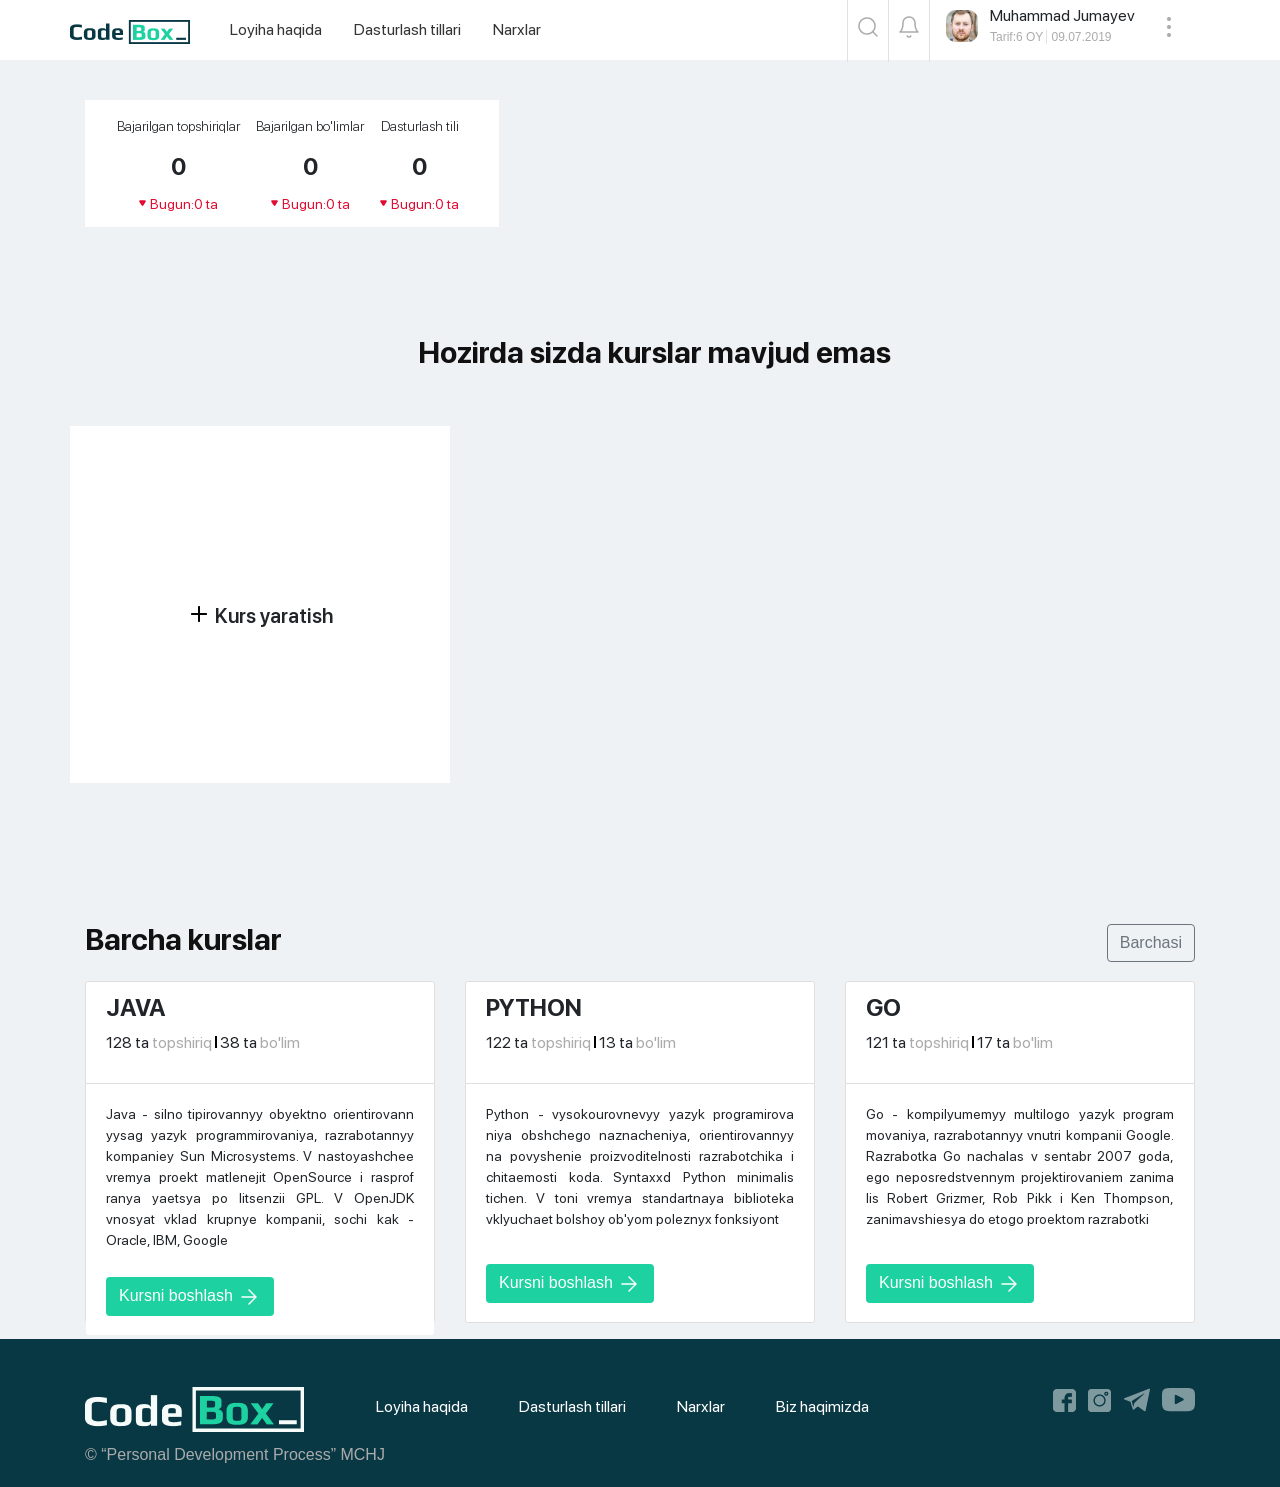
<file: max-way/homework/index.html>
<!DOCTYPE html>
<html lang="en">
<head>
    <meta charset="UTF-8">
    <title>Homework</title>
    <link rel="stylesheet" href="css/bootstrap.css">
    <link rel="stylesheet" href="css/main.css">

</head>
<body>
<nav class="navbar navbar-expand-sm bg-white">
    <div class="container">

        <div class="row w-100 d-flex align-items-center">
            <div class="d-flex col-70">
                <div>
                    <a href="#" class="navbar-brand"><img src="assets/images/Logo.png" alt="error"></a>
                </div>
                <div>
                    <ul class="navbar-nav font-sf-pro-display-regular ">
                        <li class="nav-item"><a href="#" class="nav-link ml-3">Loyiha haqida</a></li>
                        <li class="nav-item"><a href="#" class="nav-link ml-3">Dasturlash tillari</a></li>
                        <li class="nav-item"><a href="#" class="nav-link ml-3">Narxlar</a></li>
                    </ul>
                </div>
            </div>
            <div class="d-flex col-30">
                <div class="border-left px-2 pt-3">
                    <a href="#"><img src="assets/icons/search.png" alt="error"></a>
                </div>
                <div class="border-left px-2 pt-3">
                    <a href="#"><img src="assets/icons/bell.png" alt="error"></a>
                </div>
                <div class="d-flex pt-2 border-left">

                    <div class="d-flex px-3">
                        <div class="pt-1 pr-2"><img src="assets/images/image-person.png" alt="error"></div>
                        <div class="ml-1"><h6 class="font-sf-pro-display-regular">Muhammad Jumayev</h6>
                            <p class="font-weight-light font-size-for-p-nav">Tarif:6 OY <span
                                    class="border-right mr-1"></span> 09.07.2019</p></div>
                    </div>
                    <div class="pt-2 ml-3"><a href="#"><img src="assets/icons/three%20dods.png" alt="error"></a></div>
                </div>
            </div>
        </div>


    </div>
</nav>

<main>
    <div class="container">
        <section class="section-1 p-2">
            <div class="d-flex px-3">
                <div class="d-flex flex-column align-items-center p-2">
                    <div><p class="font-sf-pro-display-light">Bajarilgan topshiriqlar</p></div>
                    <div class="py-0"><h3 class="font-sf-pro-display-bold">0</h3></div>
                    <div class="d-flex">
                        <div><img src="assets/icons/Vector.png" alt="error"></div>
                        <div class="pt-1 ml-1"><p class="font-sf-pro-display-regular p-red-color">Bugun:0 ta</p></div>
                    </div>

                </div>
                <div class="d-flex flex-column align-items-center p-2">
                    <div><p class="font-sf-pro-display-light">Bajarilgan bo'limlar</p></div>
                    <div class="py-0"><h3 class="font-sf-pro-display-bold">0</h3></div>
                    <div class="d-flex">
                        <div><img src="assets/icons/Vector.png" alt="error"></div>
                        <div class="pt-1 ml-1"><p class="font-sf-pro-display-regular p-red-color">Bugun:0 ta</p></div>
                    </div>

                </div>
                <div class="d-flex flex-column align-items-center p-2">
                    <div><p class="font-sf-pro-display-light">Dasturlash tili</p></div>
                    <div class="py-0"><h3 class="font-sf-pro-display-bold">0</h3></div>
                    <div class="d-flex">
                        <div><img src="assets/icons/Vector.png" alt="error"></div>
                        <div class="pt-1 ml-1"><p class="font-sf-pro-display-regular p-red-color">Bugun:0 ta</p></div>
                    </div>

                </div>

            </div>

        </section>
        <h1 class="font-sf-pro-display-bold h1ga">Hozirda sizda kurslar mavjud emas</h1>

        <section>
            <div class="row">
                <div class="col-4 bg-white section-2 my-5">
                    <div class="d-flex justify-content-center margin-for-section-2">
                        <div><a href="#"><img src="assets/icons/plus.png" alt="error"></a></div>
                        <div class="font-sf-pro-display-semibold ml-1"><p>Kurs yaratish</p></div>
                    </div>

                </div>
                <div class="col-12 d-flex justify-content-between align-items-center section-3">
                    <h1 class="font-sf-pro-display-bold">Barcha kurslar</h1>
                    <button class="btn btn-outline-secondary" type="button">Barchasi</button>
                </div>
                <div class="col-4 my-3">
                    <div class="card">
                        <div class="card-header bg-white">
                            <h1 class="font-sf-pro-display-bold h1-card">JAVA</h1>
                            <p class="font-sf-pro-display-regular">128 ta <span
                                    class="card-body-p-grey">topshiriq</span> <span class="tayoqcha"></span> 38
                                ta <span class="card-body-p-grey">bo'lim</span></p>
                        </div>
                        <div class="card-body text-justify">
                            <p class="font-sf-pro-display-regular">Java - silno tipirovannyy obyektno orientirovann
                                yysag yazyk programmirovaniya,
                                razrabotannyy kompaniey Sun Microsystems. V nastoyashchee vremya proekt matlenejit
                                OpenSource i rasprof ranya yaetsya po litsenzii GPL. V OpenJDK vnosyat vklad krupnye
                                kompanii, sochi kak - Oracle, IBM, Google</p>
                        </div>
                        <div class="card-footer border-top-0 bg-white">
                            <button class="btn btn-color text-white">Kursni boshlash <img
                                    src="assets/icons/arrow-right.png" alt=""></button>
                        </div>

                    </div>
                </div>

                <div class="col-4 my-3">
                    <div class="card">
                        <div class="card-header bg-white">
                            <h1 class="font-sf-pro-display-bold h1-card">PYTHON</h1>
                            <p class="font-sf-pro-display-regular">122 ta <span
                                    class="card-body-p-grey">topshiriq</span> <span class="tayoqcha"></span> 13
                                ta <span class="card-body-p-grey">bo'lim</span></p>
                        </div>
                        <div class="card-body text-justify">
                            <p class="font-sf-pro-display-regular">Python - vysokourovnevyy yazyk programirova
                                niya obshchego naznacheniya, orientirovannyy na povyshenie proizvoditelnosti
                                razrabotchika i
                                chitaemosti koda. Syntaxxd Python minimalis tichen. V toni vremya standartnaya
                                biblioteka vklyuchaet bolshoy ob'yom poleznyx fonksiyont</p>
                        </div>
                        <div class="card-footer border-top-0 bg-white">
                            <button class="btn btn-color text-white">Kursni boshlash <img
                                    src="assets/icons/arrow-right.png" alt=""></button>
                        </div>

                    </div>
                </div>

                <div class="col-4 my-3">
                    <div class="card">
                        <div class="card-header bg-white">
                            <h1 class="font-sf-pro-display-bold h1-card">GO</h1>
                            <p class="font-sf-pro-display-regular">121 ta <span
                                    class="card-body-p-grey">topshiriq</span> <span class="tayoqcha"></span> 17
                                ta <span class="card-body-p-grey">bo'lim</span></p>
                        </div>
                        <div class="card-body text-justify">
                            <p class="font-sf-pro-display-regular">Go - kompilyumemyy multilogo yazyk program
                                movaniya, razrabotannyy vnutri kompanii Google.
                                Razrabotka Go nachalas v sentabr 2007 goda, ego neposredstvennym projektirovaniem zanima
                                lis Robert Grizmer, Rob Pikk i Ken Thompson, zanimavshiesya do etogo proektom
                                razrabotki </p>
                        </div>
                        <div class="card-footer border-top-0 bg-white">
                            <button class="btn btn-color text-white">Kursni boshlash <img
                                    src="assets/icons/arrow-right.png" alt=""></button>
                        </div>

                    </div>
                </div>

            </div>
        </section>

    </div>
</main>
<footer class="pt-5 pb-1">
    <div class="container">
        <div class="d-flex justify-content-between">
            <div class="d-flex">
                <div>
                    <a href="#"><img src="assets/images/white-logo.png" alt="error"></a>
                </div>
                <div>
                    <ul class="font-sf-pro-display-regular">
                        <li class="nav-item d-inline-block"><a href="#" class="nav-link ml-3 text-white">Loyiha haqida</a></li>
                        <li class="nav-item d-inline-block"><a href="#" class="nav-link ml-3 text-white">Dasturlash tillari</a></li>
                        <li class="nav-item d-inline-block"><a href="#" class="nav-link ml-3 text-white">Narxlar</a></li>
                        <li class="nav-item d-inline-block"><a href="#" class="nav-link ml-3 text-white">Biz haqimizda</a></li>
                    </ul>
                </div>
            </div>
            <div>
                <img class="mr-2" src="assets/icons/facebook-logo.png" alt="error">
                <img class="mr-2" src="assets/icons/instagram.png" alt="error">
                <img class="mr-2" src="assets/icons/telegram.png" alt="error">
                <img src="assets/icons/youtube1.png" alt="error">
            </div>
        </div>
        <p class="finish-footer-p">
            © “Personal Development Process” MCHJ
        </p>

    </div>
</footer>

<script src="js/jquery-3.3.1.slim.min.js"></script>
<script src="js/popper.min.js"></script>
<script src="js/bootstrap.js"></script>
</body>
</html>
</file>
<file: max-way/homework/css/main.css>
/****************  Fonts style ******************/
@font-face {
  font-family: "SFProDisplay-Bold";
  src: url("../assets/fonts/SF Pro Display/SFProDisplay-Bold.ttf") format("truetype"); }
@font-face {
  font-family: "SFProDisplay-Regular";
  src: url("../assets/fonts/SF Pro Display/SFProDisplay-Regular.ttf") format("truetype"); }
@font-face {
  font-family: "SFProDisplay-Light-1";
  src: url("../assets/fonts/SF Pro Display/SFProDisplay-Light-1.ttf") format("truetype"); }
@font-face {
  font-family: "SFProDisplay-Semibold";
  src: url("../assets/fonts/SF Pro Display/SFProDisplay-Semibold.ttf") format("truetype"); }
.font-sf-pro-display-bold {
  font-family: "SFProDisplay-Bold", sans-serif; }

.font-sf-pro-display-regular {
  font-family: "SFProDisplay-Regular", sans-serif; }

.font-sf-pro-display-light {
  font-family: "SFProDisplay-Light-1", sans-serif; }

.font-sf-pro-display-semibold {
  font-family: "SFProDisplay-Semibold",sans-serif; }

/**************COLORS STYLE **************/
nav ul a {
  color: #343434; }

.col-70 {
  width: 70%; }

.col-30 {
  width: 30%; }

.font-size-for-p-nav {
  font-size: 12px; }

.col-30 p {
  color: #ABABAB;
  margin-top: -5px; }

.navbar {
  height: 60px; }

body {
  background-color: #EEF2F5; }
  body .h1ga {
    font-size: 30px;
    color: #111111;
    margin-top: 107px;
    margin-left: 30%; }

.section-1 {
  margin-top: 40px;
  width: 414px;
  height: 127px;
  background-color: white; }
  .section-1 p {
    font-size: 14px; }
  .section-1 h3 {
    font-size: 24px; }

.p-red-color {
  color: #E10C33; }

.section-2 {
  width: 350px;
  height: 357px; }
  .section-2 p {
    font-size: 20px; }

.margin-for-section-2 {
  margin-top: 50%; }

.section-3 {
  margin-top: 90px; }
  .section-3 h1 {
    font-size: 30px;
    color: #111111; }

.h1-card {
  font-size: 24px; }

.btn-color {
  background-color: #1DD1A1; }

.card-body p {
  font-size: 14px; }

.card-footer button {
  margin-top: -30px !important; }

.card-body-p-grey {
  color: #ABABAB; }

footer {
  background-color: #093845; }

.card {
  width: 350px !important;
  height: 342px !important; }

.tayoqcha {
  width: 2px;
  height: 12px;
  background-color: black;
  display: inline-block; }

.finish-footer-p {
  color: #ABABAB; }

/*# sourceMappingURL=main.css.map */
</file>
